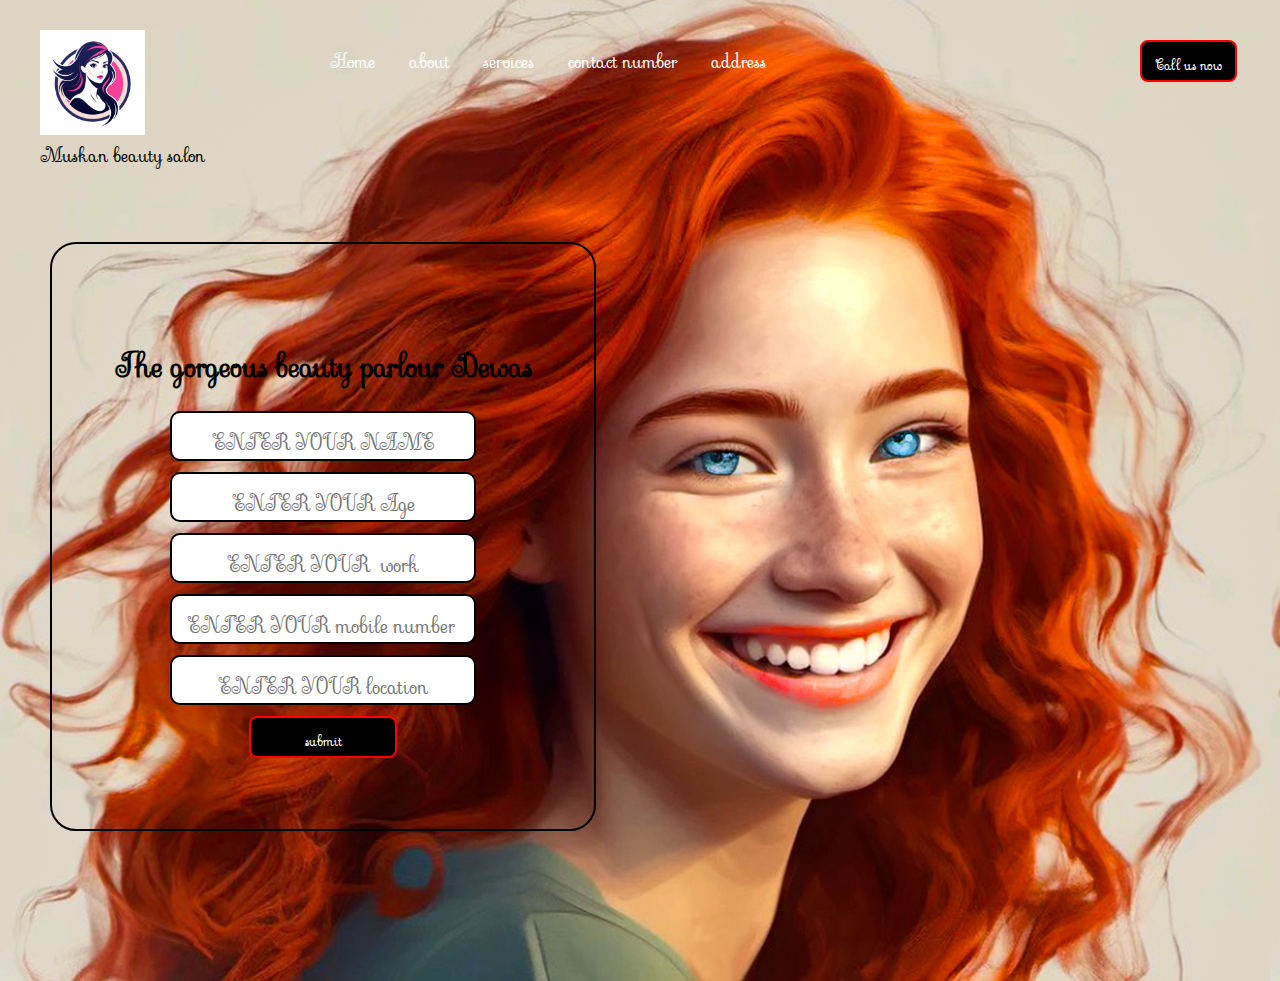
<file: index.html>
<!DOCTYPE html>
<html lang="en">
<head>
    <meta charset="UTF-8">
    <meta name="viewport" content="width=device-width, initial-scale=1.0">
    <title>image project </title>
    <link rel="preconnect" href="https://fonts.googleapis.com">
<link rel="preconnect" href="https://fonts.gstatic.com" crossorigin>
<link href="https://fonts.googleapis.com/css2?family=Sevillana&display=swap" rel="stylesheet">

    <style>
        body{
            font-family: "Sevillana", cursive;
            margin: 0px;
            padding:0px;
            background: url(./IMG/CG.png);
                  }
        .left{
            display: inline-block;
            position: absolute;
            left: 40px;
            top: 30px;


        }
        .left img{
            width: 105px;
        

        }
        .left div{
            line-height: 18px;
            font-size: 20px;
            text-align: center;
        }
        .mid{
             display: block;
            width: 57%;
            margin: 20px auto;

        }

        .right{
            position: absolute;
            right: 35px;
            top: 40px;
            display:inline-block;

        }
        .navbar{
            display: inline-block;
        }

        .navbar li{
            display: inline-block;
            font-size: 20px;
        }
        .navbar li a{
            color: white;
            text-decoration:none;
            padding:20px 15px;
        }
        .navbar li a:hover {
            text-decoration: underline;
            color: rgb(224, 125, 12);
        }
        .btn{
            font-family: "Sevillana", cursive;
            margin: 0px 8px;
            background-color: black;
            color: white;
            padding: 4px 13px;
            border: 2px solid red;
            border-radius: 8px;
            font-size: 15px;
            cursor:pointer;
        }
        .btn:hover{
            background-color: rgb(62, 62, 202);
        }
        .container{
            border: 2px solid black;
            margin: 150px 50px;
            padding:60px;
            width:33%;
            border-radius: 26px;

        }
        .form-group input{
            font-family: "Sevillana", cursive;
            text-align: center;
            display: block;
            width: 300PX;
            padding: 1px;
            border: 2px solid black;
            margin: 11px auto;
            font-size: 22px;
            border-radius: 10px;
        }
        .container h1{
            text-align: center;
        }
        .container button{
            display: block;
            width:35%;
            margin: 11px auto;
        }
    </style>
</head>
<body>
    <header class="header">
        <div class="left">
        <img src="IMG/BG.png">
        <div>Muskan beauty salon</div>
        </div>
        <div class="mid">
        <ul class="navbar">

    <li><a href="#">Home</a></li>
    <li><a href="#">about</a></li>
    <li><a href="#">services</a></li>
    <li><a href="#"> contact number</a></li>
    <li><a href="#">address</a> </li>
   </ul>
        </div>

        <div class="right">
            <button class="btn">Call us now</button>
        </div>
    </header>
    <div class="container">
       <h1> The gorgeous beauty parlour Dewas</h1>
       <form action="noaction.php">
       <div class="form-group">
        <input type="text" name="" placeholder="ENTER YOUR NAME">
        
    </div>
    <div class="form-group">
        <input type="text" name="" placeholder="ENTER YOUR Age">
        
    </div>
    <div class="form-group">
        <input type="text" name="" placeholder="ENTER YOUR  work">
        
    </div>
    <div class="form-group">
        <input type="text " name="" placeholder="ENTER YOUR mobile number ">
        
    </div>
    <div class="form-group">
        <input type="text" name="" placeholder="ENTER YOUR location">
        
    </div>
      <button class="btn">submit</button>
      </form>
      </div>
</body>
</html>
</file>
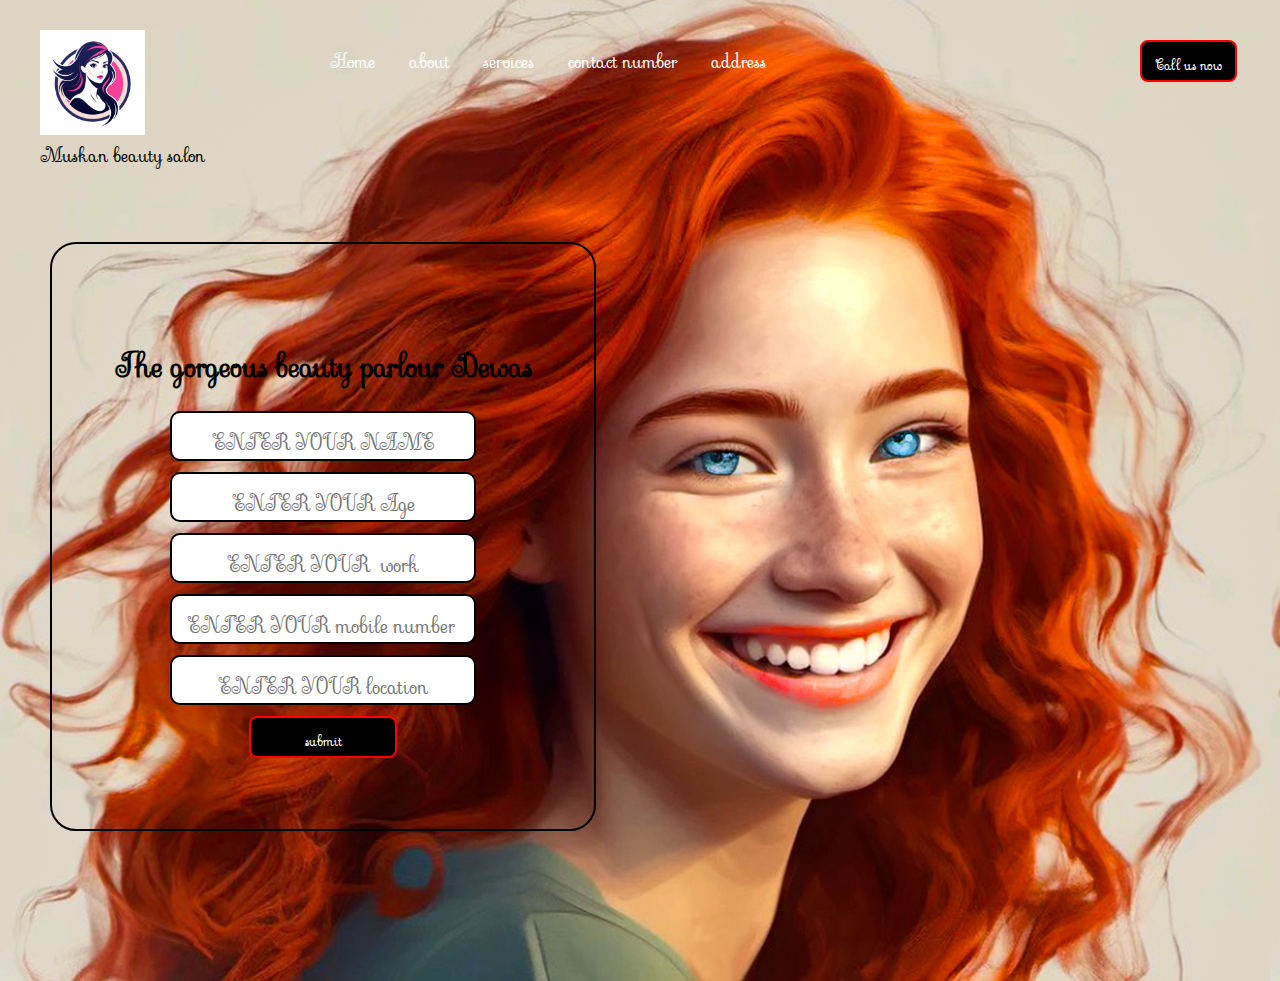
<file: index 1.html>
<!DOCTYPE html>
<html lang="en">
<head>
    <meta charset="UTF-8">
    <meta name="viewport" content="width=device-width, initial-scale=1.0">
    <title>image project </title>
    <link rel="preconnect" href="https://fonts.googleapis.com">
<link rel="preconnect" href="https://fonts.gstatic.com" crossorigin>
<link href="https://fonts.googleapis.com/css2?family=Sevillana&display=swap" rel="stylesheet">

    <style>
        body{
            font-family: "Sevillana", cursive;
            margin: 0px;
            padding:0px;
            background: url(./IMG/CG.png);
                  }
        .left{
            display: inline-block;
            position: absolute;
            left: 40px;
            top: 30px;


        }
        .left img{
            width: 105px;
        

        }
        .left div{
            line-height: 18px;
            font-size: 20px;
            text-align: center;
        }
        .mid{
             display: block;
            width: 57%;
            margin: 20px auto;

        }

        .right{
            position: absolute;
            right: 35px;
            top: 40px;
            display:inline-block;

        }
        .navbar{
            display: inline-block;
        }

        .navbar li{
            display: inline-block;
            font-size: 20px;
        }
        .navbar li a{
            color: white;
            text-decoration:none;
            padding:20px 15px;
        }
        .navbar li a:hover {
            text-decoration: underline;
            color: rgb(224, 125, 12);
        }
        .btn{
            font-family: "Sevillana", cursive;
            margin: 0px 8px;
            background-color: black;
            color: white;
            padding: 4px 13px;
            border: 2px solid red;
            border-radius: 8px;
            font-size: 15px;
            cursor:pointer;
        }
        .btn:hover{
            background-color: rgb(62, 62, 202);
        }
        .container{
            border: 2px solid black;
            margin: 150px 50px;
            padding:60px;
            width:33%;
            border-radius: 26px;

        }
        .form-group input{
            font-family: "Sevillana", cursive;
            text-align: center;
            display: block;
            width: 300PX;
            padding: 1px;
            border: 2px solid black;
            margin: 11px auto;
            font-size: 22px;
            border-radius: 10px;
        }
        .container h1{
            text-align: center;
        }
        .container button{
            display: block;
            width:35%;
            margin: 11px auto;
        }
    </style>
</head>
<body>
    <header class="header">
        <div class="left">
        <img src="IMG/BG.png">
        <div>Muskan beauty salon</div>
        </div>
        <div class="mid">
        <ul class="navbar">

    <li><a href="#">Home</a></li>
    <li><a href="#">about</a></li>
    <li><a href="#">services</a></li>
    <li><a href="#"> contact number</a></li>
    <li><a href="#">address</a> </li>
   </ul>
        </div>

        <div class="right">
            <button class="btn">Call us now</button>
        </div>
    </header>
    <div class="container">
       <h1> The gorgeous beauty parlour Dewas</h1>
       <form action="noaction.php">
       <div class="form-group">
        <input type="text" name="" placeholder="ENTER YOUR NAME">
        
    </div>
    <div class="form-group">
        <input type="text" name="" placeholder="ENTER YOUR Age">
        
    </div>
    <div class="form-group">
        <input type="text" name="" placeholder="ENTER YOUR  work">
        
    </div>
    <div class="form-group">
        <input type="text" name="" placeholder="ENTER YOUR mobile number ">
        
    </div>
    <div class="form-group">
        <input type="text" name="" placeholder="ENTER YOUR location">
        
    </div>
      <button class="btn">submit</button>
      </form>
      </div>
</body>
</html>
</file>
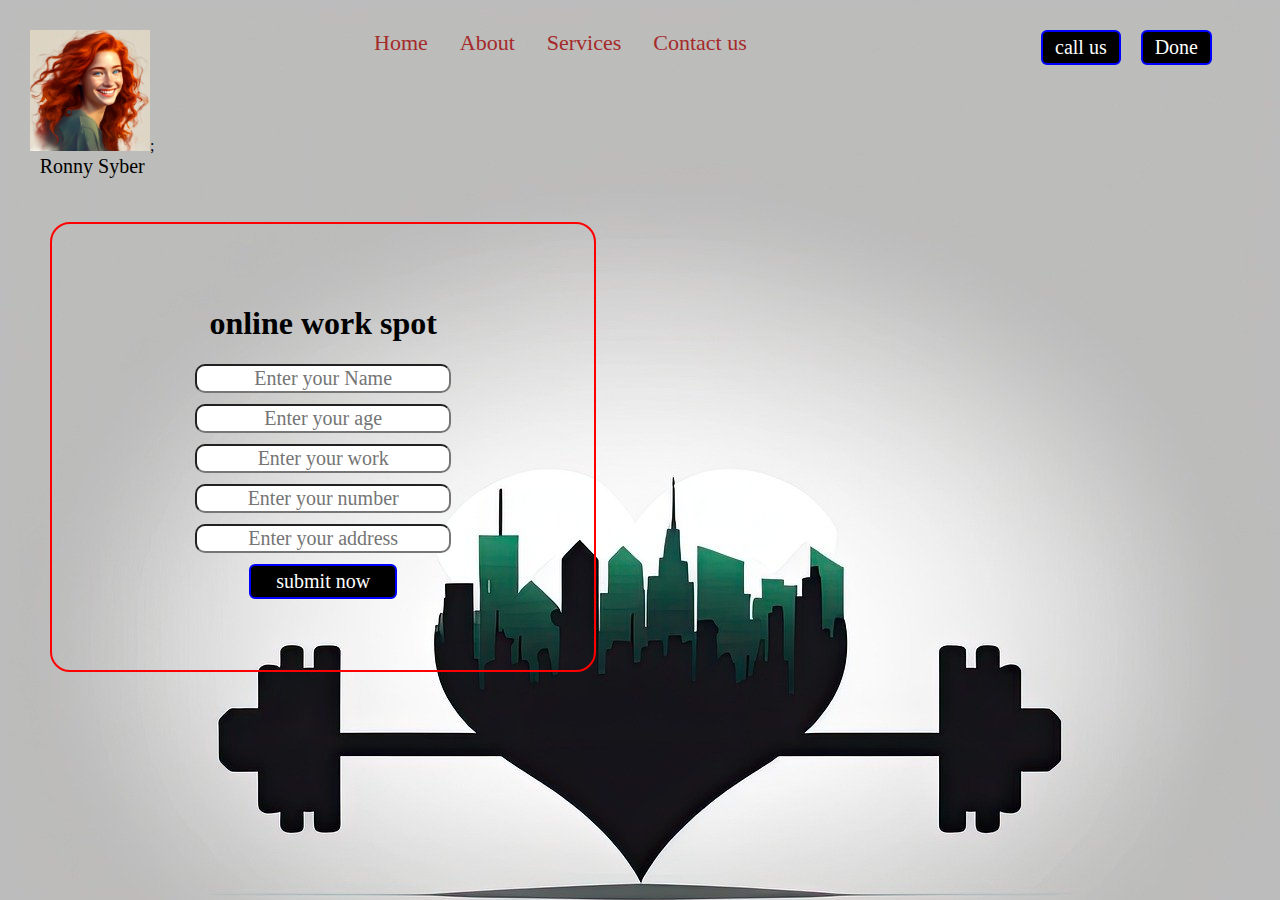
<file: IMG/tut1.html>
<!DOCTYPE html>
<html lang="en">
<head>
    <meta charset="UTF-8">
    <meta name="viewport" content="width=device-width, initial-scale=1.0">
    <title>project2</title>
    <style>
        body{
            margin: 0px;
            padding: 0px;
            background: url(./Sheart.jpg);
        }
        .left{
            display: inline-block;
            top: 30px;
            left: 30px;
            position: absolute;

        }
        .left img{
            width: 120px;
        }
        .left div{
            text-height:15px;
            text-align: center;
            font-size: 20px;
            

        }
        .mid{
            display:block;
            width: 50%;
            margin: 14px auto;
        }
        .right{
            display: inline-block;
            top: 30px;
            right: 60px;
            position: absolute;
        }
        .navbar{
            display: inline-block;
        }
        .navbar li{
            display: inline-block;
            color: brown;
            font-size: 20px;
            
        }
        .navbar li a{
            text-decoration: none;
            padding: 12px 14px;
            color: brown;
            font-size: 22px;
        }
        .navbar li a:hover{
            color: rgb(8, 4, 4);
            text-decoration: underline;
        }
        .container{
            padding :60px;
            margin:150px 50px;
            width: 33%;
            border: 2px solid red;
            border-radius: 20px;
        
        
        }
        .btn{
            font-family: cursive;
            background-color: black;
            color: white;
            border: 2px solid blue;
            border-radius: 6px;
            font-size: 20px;
            cursor: pointer;
            margin: 0px 8px;
            padding: 4px 12px;
            
        }
        .btn:hover{
            background-color: rgb(88, 88, 161);
        }
        .container h1{
            text-align: center;

        }
        .container button{
            display: block;
            width: 35%;
            margin: 11px auto;
        }
        .form-group input{
            font-family: cursive;
            border: 2 px solid black;
            border-radius: 10px;
            display: block;
            font-size: 20px;
            text-align: center;
            margin: 11px auto;
            padding:1px;
            width: 250px;
            

        }

    </style>
</head>
<body>
    <header class="header">
        <div class="left">
            <img src="./CG.png">;
            <div>Ronny Syber</div>
        </div>
        <div class="mid">
            <ul class="navbar">
                <li><a href="#">Home</a></li>
                <li><a  href="#">About</a></li>
                <li><a href="#">Services</a></li>
                <li><a href="#">Contact us</a></li>
            </ul>
        </div>
        <div class="right">
            <button class="btn">call us </button>
            <button class="btn">Done</button>

        </div>
    </header>

    <div class="container">
        <h1>online work spot</h1>
        <div class="form-group">
            <form action="noaction.php"> 
           
            <input type="text" name="" placeholder="Enter your Name">
        </div>
        <div class="form-group">
            <input type="text" name="" placeholder="Enter your age">
        </div>
        <div class="form-group">
            <input type="text" name="" placeholder="Enter your work">
        </div>
        <div class="form-group">
            <input type="text" name="" placeholder="Enter your number">
        </div>
        <div class="form-group">
            <input type="text" name="" placeholder="Enter your address">
        </div>
        <button class="btn">submit now</button>
        </form>
    </div>
</body>
</html>
</file>
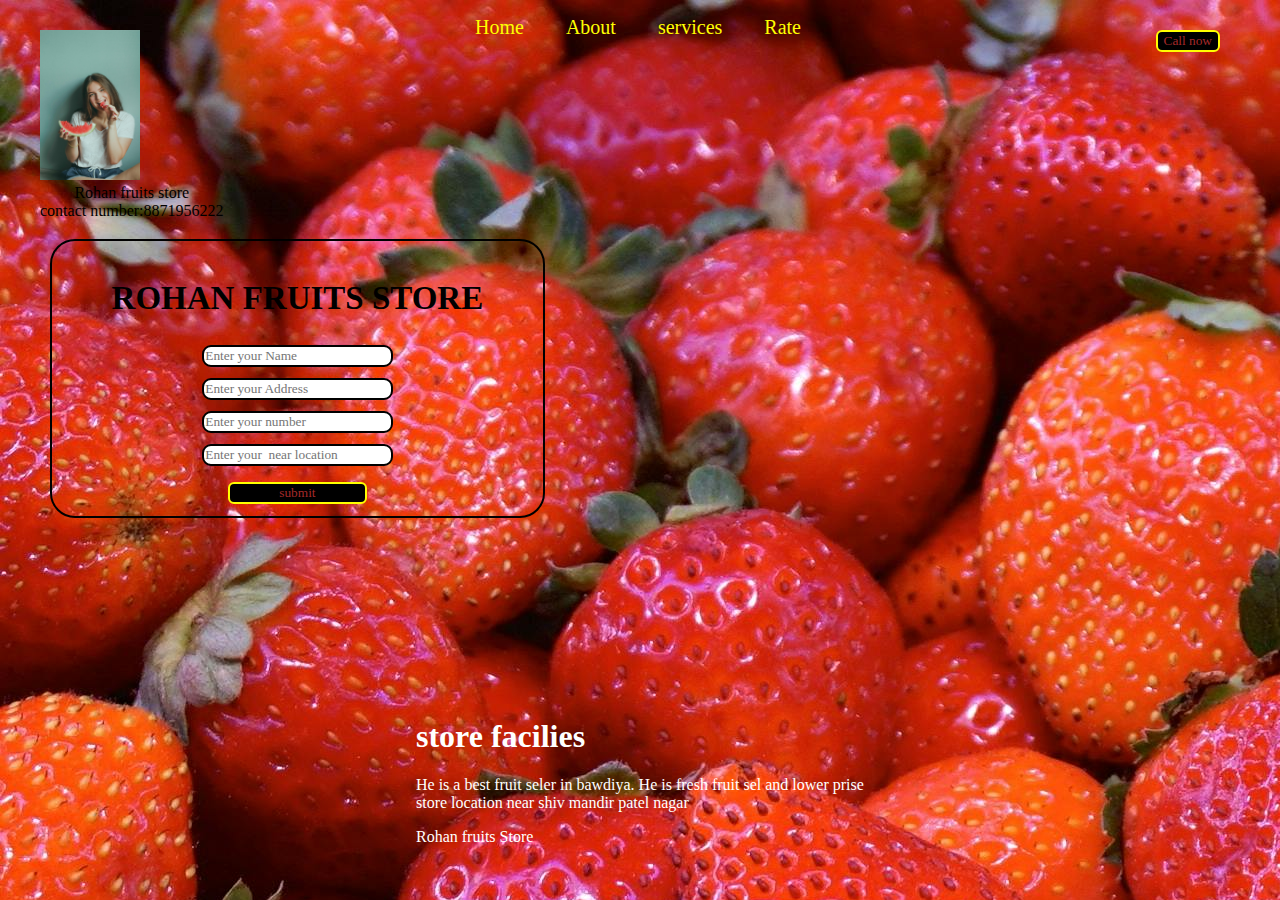
<file: IMG/tut2.html>
<!DOCTYPE html>
<html lang="en">
<head>
    <meta charset="UTF-8">
    <meta name="viewport" content="width=device-width, initial-scale=1.0">
    <title>fruits store</title>
    <style>
        body{
            font-family: cursive;
            margin: 0px;
            padding: 0px;
            background: url(./f2.jpg);
            opacity: 0.99px;
            z-index: -1px;
        
        }
        .left{
            display: inline-block;
            top: 30px;
            left: 40px;
            position: absolute;

        }
        .left img{
            width: 100px;
            left: 40px;
            
        }
        .left div{
            text-align:center;
        
        }
        
        .mid{
        display: block;
        width: 35%;
        margin: 11px auto;
        }
        .right{
        display: inline-block;
        position: absolute;
        top: 30px;
        right: 60px;
        }
        .navbr{
            display: inline-block;
        }
        .navbar li{
            display: inline-block;
            text-align: center;
        }
        .navbar li a{
            font-size: 20px;
            color:yellow;
            width: 52%;
            padding: 12px 13px;
            margin: 8px 6px;
            text-decoration: none;
            

        }
        .navbar li a:hover{
            color: rgb(78, 45, 109);
            text-decoration: underline;
        }
        .container{
            
            font-size: 22px;
            border: 2px solid black;
            border-radius: 25px;
            display: block;
            width: 36%;
            margin: 200px 50px;
            padding: 12px 15px;
            text-align: center;
        }
        .container h1{
            text-align: center;
        }
        .container .btn{
            width: 30% ;

        }
        .btn{
            font-family: cursive;
            background-color: black;
            color: brown;
            border: 2px solid yellow;
            border-radius: 6px;

        }
        .btn:hover{
            color: rgb(238, 117, 117);
            background-color: white;
        }
        .form-group input{
            font-family: cursive;
            border: 2px solid black;
            border-radius: 9px;
            width: 40%;
            padding: 1px;
            margin: 11PX auto;
            display: block;
        }
        .text{
            display: block;
            width: 35%;
            margin: auto;
            color: white;
        }
    </style>

</head>
<body>
    <header class="header">
        <div class="left">
        <img src="./d1.jpg">
        <div>Rohan fruits store
        </div>
           contact number:8871956222

        </div>
        <div class="mid">
            <ul class="navbar">
                <li><a href="#">Home</a></li>
                <li><a href="#">About</a></li>
                <li><a href="#">services</a></li>
                <li><a href="#">Rate</a></li>
            </ul>
        </div>

        <div class="right">
            <button class="btn">Call now</button>
        </div>
    </header>
    <div class="container">
        <h2>ROHAN FRUITS STORE</h2>
        <form action="noaction.php">
            <div class="form-group">
                <input type="text" name="" placeholder="Enter your Name">
            </div>
            <div class="form-group">
                <input type="text" name="" placeholder="Enter your Address">
            </div>
            <div class="form-group">
                <input type="text" name="" placeholder="Enter your number">
            </div>
            <div class="form-group">
                <input type="text" name="" placeholder="Enter your  near location">
            </div>
            
        </form>
        <button class="btn">submit</button>
    </div>
    <div class="text">
        <h1>store facilies</h1>
        <p>He is a best fruit seler in bawdiya. He is fresh fruit sel  and lower prise store location near shiv mandir patel nagar
        </p>
        <p>Rohan fruits Store</p>

    </div>
</body>
</html>
</file>
